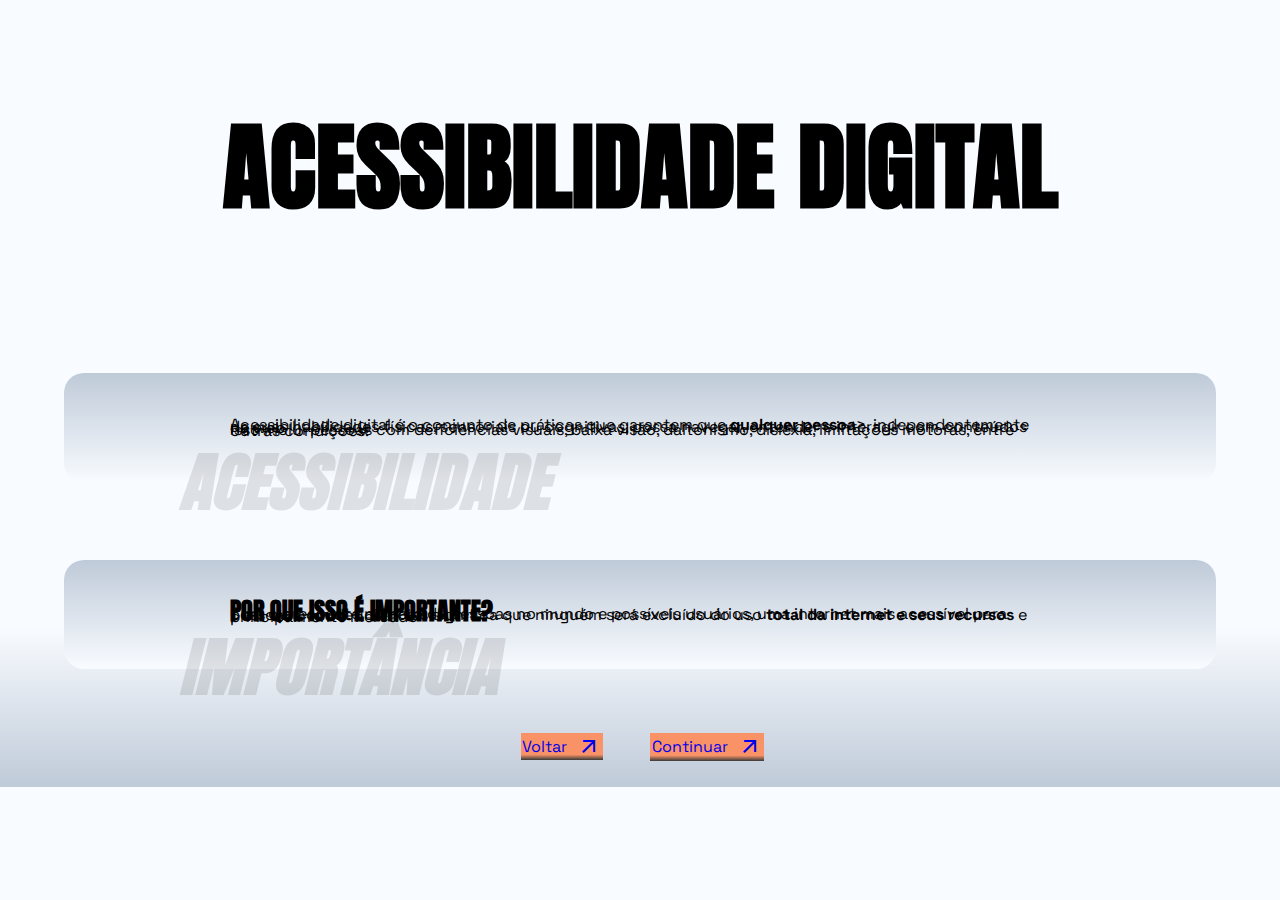
<file: src/pages/firstPage.html>
<!DOCTYPE html>
<html lang="pt-BR">
<head>
    <meta charset="UTF-8">
    <meta name="viewport" content="width=device-width, initial-scale=1.0">
    <title>Karsater | acessibilidade digital</title>
    <link rel="stylesheet" href="../styles/style.css">
    <link rel="preconnect" href="https://fonts.googleapis.com">
    <link rel="preconnect" href="https://fonts.gstatic.com" crossorigin>
    <link href="https://fonts.googleapis.com/css2?family=Anton&display=swap" rel="stylesheet">
    <link href="https://fonts.googleapis.com/css2?family=Space+Grotesk:wght@300..700&display=swap" rel="stylesheet">
    <link rel="stylesheet" href="https://fonts.googleapis.com/css2?family=Material+Symbols+Outlined:opsz,wght,FILL,GRAD@24,400,0,0&icon_names=arrow_outward" />
</head>
<body>
    <main>
        <h1>acessibilidade digital</h1>
    </main>

    <section>
        <p>Acessibilidade digital é o conjunto de práticas que garantem que <strong>qualquer pessoa</strong>>, independentemente de suas habilidades físicas, sensoriais ou cognitivas, possa navegar, entender e interagir com conteúdos na web 
            <br>
        Isso inclui pessoas com deficiências visuais, baixa visão, daltonismo, dislexia, limitações motoras, entre outras condições!
        </p>
        <h3 id="backgroundText">Acessibilidade</h3>
    </section>
    <section>
        <h2>Por que isso é importante?</h2>
        <p>Com o crescente número de pessoas no mundo e possíveis usuários, uma internet mais acessível para pessoas com deficiências significa que ninguém será excluído do uso <strong>total da internet e seus recursos</strong> e principalmente mercado</p>
        <h3 id="backgroundText">importância</h3>
    </section>
    <div class="buttonContainer">
            <div class="buttonContinue">
                <a href="./secondPage.html">Continuar <span class="material-symbols-outlined">
                arrow_outward
                </span></a>
            </div>
        <div class="buttonContinue">
                <a href="../../index.html">Voltar <span class="material-symbols-outlined">
                arrow_outward
                </span></a>
        </div>
    </div>
</body>
</html>
</file>
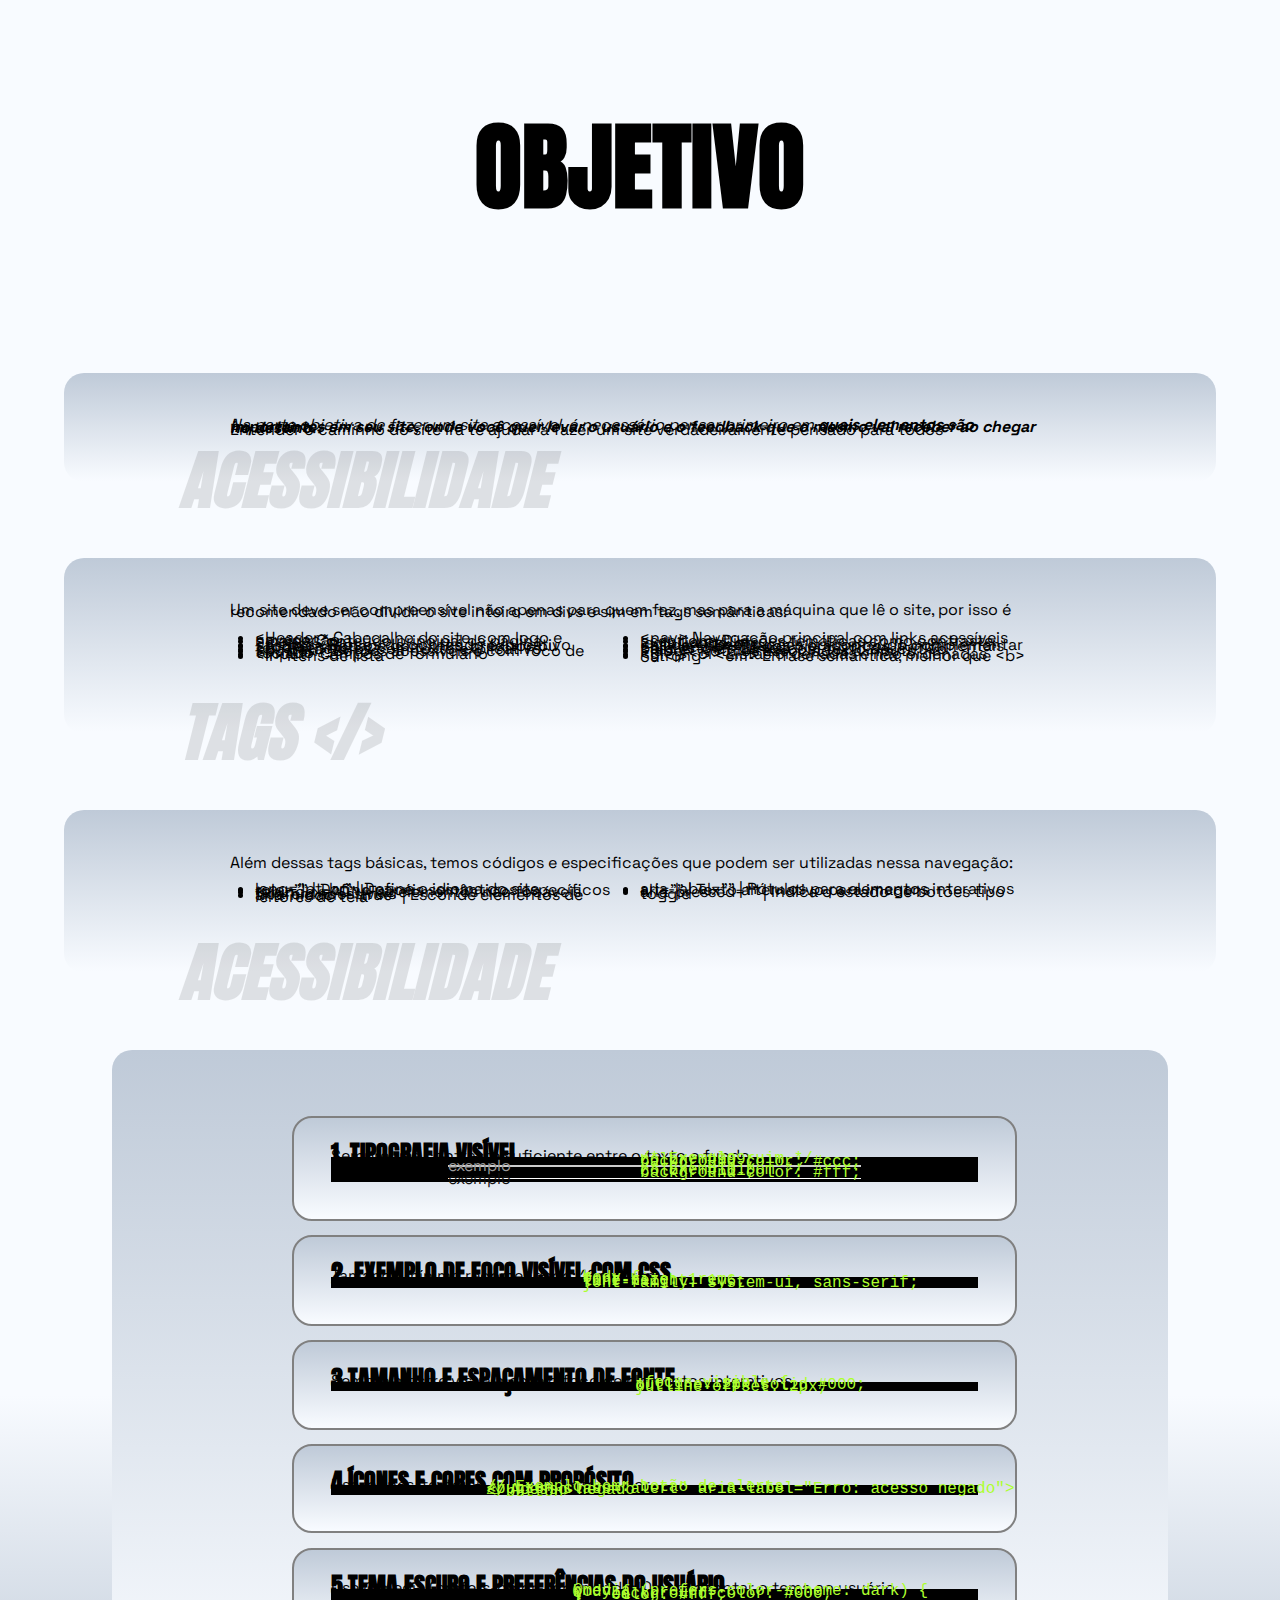
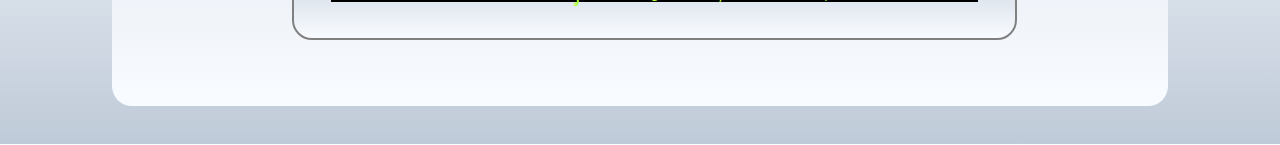
<file: src/pages/objective.html>
<!DOCTYPE html>
<html lang="pt-BR">
<head>
    <meta charset="UTF-8">
    <meta name="viewport" content="width=device-width, initial-scale=1.0">
    <title>Karsater | acessibilidade digital</title>
    <link rel="stylesheet" href="../styles/style.css">
    <link rel="preconnect" href="https://fonts.googleapis.com">
    <link rel="preconnect" href="https://fonts.gstatic.com" crossorigin>
    <link href="https://fonts.googleapis.com/css2?family=Anton&display=swap" rel="stylesheet">
    <link href="https://fonts.googleapis.com/css2?family=Space+Grotesk:wght@300..700&display=swap" rel="stylesheet">
    <link rel="stylesheet" href="https://fonts.googleapis.com/css2?family=Material+Symbols+Outlined:opsz,wght,FILL,GRAD@24,400,0,0&icon_names=arrow_outward" />
</head>
<body>
    <main>
        <h1>Objetivo</h1>
    </main>

    <section>
        <em>Na parte objetiva de fazer um site acessível, é necessário pensar primeiro em <strong>quais elementos são importantes em seu site, onde você quer levar o usuário e o feedback que o mesmo vai receber ao chegar no destino</strong>.
        </em>
        <p>Entender o caminho do site irá te ajudar a fazer um site verdadeiramente pensado para todos</p>
        <h3 id="backgroundText">Acessibilidade</h3>
    </section>
    <section>
        <p>Um site deve ser compreensível não apenas para quem faz, mas para a máquina que lê o site, por isso é recomendado não dividir o site inteiro em divs e sim em tags semânticas:
            <ul>
                <li>&lt;Header&gt; Cabeçalho do site, com logo e navegação </li>
                <li>&lt;nav&gt; Navegação principal com links acessíveis</li>
                <li>&lt;main&gt; Conteúdo principal da página</li> 
                <li>&lt;section&gt; Divisões temáticas como contraste, legibilidade, etc.</li>
                <li>&lt;article&gt; Blocos de conteúdo explicativo</li>
                <li>&lt;aside&gt; Observações ou conteúdo complementar</li>
                <li>&lt;footer&gt; Rodapé com links, créditos ou ferramentas</li>
                <li>&lt;h1&gt; a &lt;h6&gt; Títulos hierárquicos, fundamentais para leitores de tela </li>
                <li>&lt;p&gt; Parágrafos com texto explicativo</li>
                <li>&lt;a href="#"&gt; Links com texto descritivo</li>
                <li>&lt;button&gt; Botões acessíveis e com foco de teclado</li>
                <li>&lt;label&gt; Rótulos associados a inputs</li>
                <li>&lt;input&gt; Campos de formulário</li>
                <li>&lt;ul&gt; / &lt;ol&gt; Listas ordenadas e não ordenadas</li>
                <li>&lt;li&gt; Itens de lista</li>
                <li>&lt;strong&gt; &lt;em&gt; Ênfase semântica, melhor que &lt;b> ou &lt;i></li>
            </ul>
        </p>
        <h3 id="backgroundText">Tags &lt;/&gt;</h3>
    </section>
    <section>
        <p>Além dessas tags básicas, temos códigos e especificações que podem ser utilizadas nessa navegação:</p>
        <ul>
            <li>lang="pt-br" | Define o idioma do site</li>
            <li>aria-label="" | Rótulos para elementos interativos</li>
            <li>role="" | Define papéis semânticos específicos</li>
            <li>alt="" | Texto alternativo para imagens</li>
            <li>tabindex="0" | Faz elementos não focáveis ficarem acessíveis</li>
            <li>aria-pressed="" | Indica o estado de botões tipo toggle</li>
            <li>aria-hidden="true" | Esconde elementos de leitores de tela</li>
        </ul>
        <h3 id="backgroundText">Acessibilidade</h3>
    </section>
    <section>
        <article class="codeCssExemplo" tabindex="0">
            <h2>1. Tipografia visível</h2>
            <p>Sempre use contraste suficiente entre o texto e fundo</p>
            <div class="preCode">
                <pre><code>
                    /* Exemplo ruim */
                    color: #999;
                    background-color: #ccc;
                    <p id="exemploUm">exemplo</p>

                    /* Exemplo bom */
                    color: #111;
                    background-color: #fff;

                    <p id="exemploDois">exemplo</p>
                </code></pre>
            </div>
        </article>
        <article class="codeCssExemplo" tabindex="0">
            <h2>2. Exemplo de foco visível com CSS </h2>
            <p>Tamanho mínimo recomendado: 16px (1rem)</p>
            <div class="preCode">
                <pre><code>
                    body {
                    font-size: 1rem;
                    line-height: 1.6;
                    font-family: system-ui, sans-serif;
                    }
                </code></pre>
            </div>
        </article>
        <article class="codeCssExemplo" tabindex="0">
            <h2>3.Tamanho e espaçamento de fonte</h2>
            <p>Sempre mostre visualmente o foco de elementos interativos</p>
            <div class="preCode">
                <pre><code>
                    :focus-visible {
                    outline: 2px solid #000;
                    outline-offset: 2px;
                    }
                </code></pre>
            </div>
        </article>
        <article class="codeCssExemplo" tabindex="0">
            <h2>4.Ícones e cores com propósito</h2>
            <p>Use ícones, texto ou padrões junto da cor</p>
            <div class="preCode">
                <pre><code>
                    // Exemplo bom: botão de alerta
                    &lt;button class="alert" aria-label="Erro: acesso negado"&gt;
                    ⚠ Acesso negado
                    &lt;/button&gt;
                </code></pre>
            </div>
        </article>
        <article class="codeCssExemplo" tabindex="0">
            <h2>5.Tema escuro e preferências do usuário</h2>
            <p>Use @media (prefers-color-scheme: dark) para adaptar o tema ao usuário</p>
            <div class="preCode">
                <pre><code>
                    @media (prefers-color-scheme: dark) {
                    body {
                        background-color: #000;
                        color: #fff;
                    }
                    }
                </code></pre>
            </div>
        </article>
    </section>
</file>
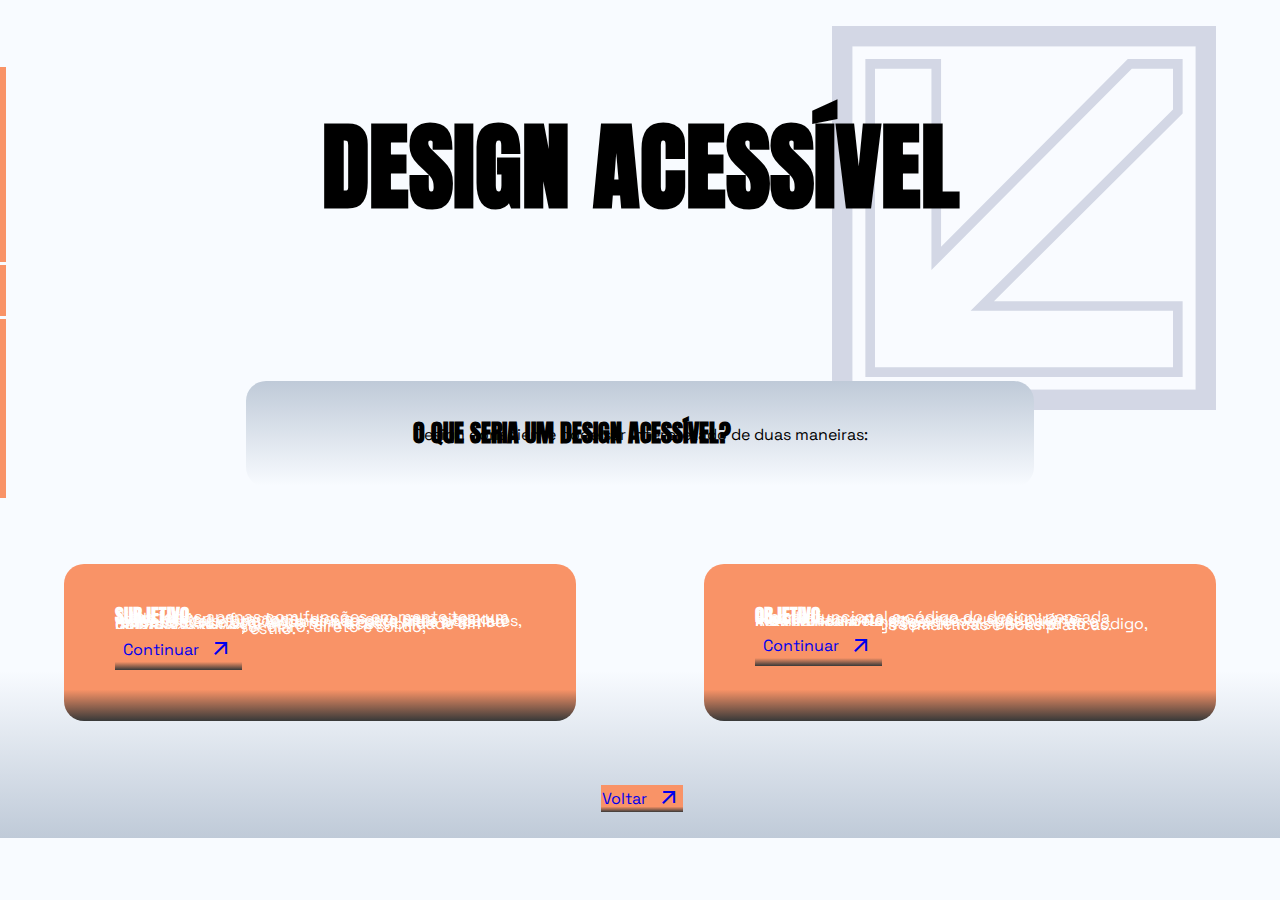
<file: src/pages/secondPage.html>
<!DOCTYPE html>
<html lang="pt-BR">
<head>
    <meta charset="UTF-8">
    <meta name="viewport" content="width=device-width, initial-scale=1.0">
    <title>Karsater | Design acessível</title>
    <link rel="stylesheet" href="../styles/style.css">
    <link rel="preconnect" href="https://fonts.googleapis.com">
    <link rel="preconnect" href="https://fonts.gstatic.com" crossorigin>
    <link href="https://fonts.googleapis.com/css2?family=Anton&display=swap" rel="stylesheet">
    <link href="https://fonts.googleapis.com/css2?family=Space+Grotesk:wght@300..700&display=swap" rel="stylesheet">
    <link rel="stylesheet" href="https://fonts.googleapis.com/css2?family=Material+Symbols+Outlined:opsz,wght,FILL,GRAD@24,400,0,0&icon_names=arrow_outward" />
    <link href="https://fonts.googleapis.com/css2?family=Press+Start+2P&display=swap" rel="stylesheet">
    <link href="https://fonts.googleapis.com/css2?family=Press+Start+2P&display=swap" rel="stylesheet">
</head>
<body>
    <div class="sideStuffPageThree">
        <p></p>
        <p></p>
        <p></p>
        <p></p>
    </div>
    <main>
        <h1>Design acessível</h1>
        <div class="marquee">
            <p class="marqueeText">Essa é a parte mais complexa desse tema: o design acessível. Há duas partes desse tópico: a parte objetiva e código e a parte mais subjetiva // Eu separei ambas as partes para focar em coisas diferentes, até porque um é objetivamente mais fácil de explicar do que o outro // tipo... como eu iria explicar uma vibe? Exatamente, eu não conseguiria! // Trivia sobre Karsater: Todos são do mal, mas alguns são mais malvados que outros, por exemplo, Good Girl !!!</p>
        </div>
    </main>
    <section>
        <div class="firstSectionContent">
            <h2>O que seria um design acessível?</h2>
            <p>Design consciente pode ser interpretado de duas maneiras:</p>
        </div>
    </section>
    <div class="secondPageAsides">
        <aside>
            <h3>Objetivo</h3>
            <p>A parte funcional e código do design, pensada especificamente em como o usuário irá se movimentar pelo site, acessar suas páginas e interagir com funções. <br>
            Essa parte pensa na parte mais backend do código, pensando em tags semânticas e boas práticas.
            </p>
            <div class="buttonContinue">
                <a href="./objective.html" id="buttonThatsAnimate">Continuar<span class="material-symbols-outlined">
                arrow_outward
                </span></a>
            </div>
        </aside>
        <aside>
            <h3>subjetivo</h3>
            <p>Sites feitos apenas com funções em mente tem um estilo básico e funcional, o que serve para sites que requerem tais funções; mas não para sites populares, redes sociais e etc. Ainda sim, a parte mais artistica do projeto também deve ter a acessibilidade em mente <br>
            Um design deve ser claro, direto e sólido, independente do estilo.
            </p>
            <div class="buttonContinue">
                <a href="./subjective.html" id="buttonThatsAnimate">Continuar<span class="material-symbols-outlined">
                arrow_outward
                </span></a>
            </div>
        </aside>
    </div>
    <div class="buttonContainer">
        <div class="buttonContinue">
                <a href="../../index.html" id="buttonThatsAnimate">Voltar <span class="material-symbols-outlined">
                arrow_outward
                </span></a>
        </div>
    </div>
    <img src="../assets/imgs/logoK.svg" alt="" id="logoK">
</body>
<script src="../js/delayedATag.js"></script>
</html>
</file>
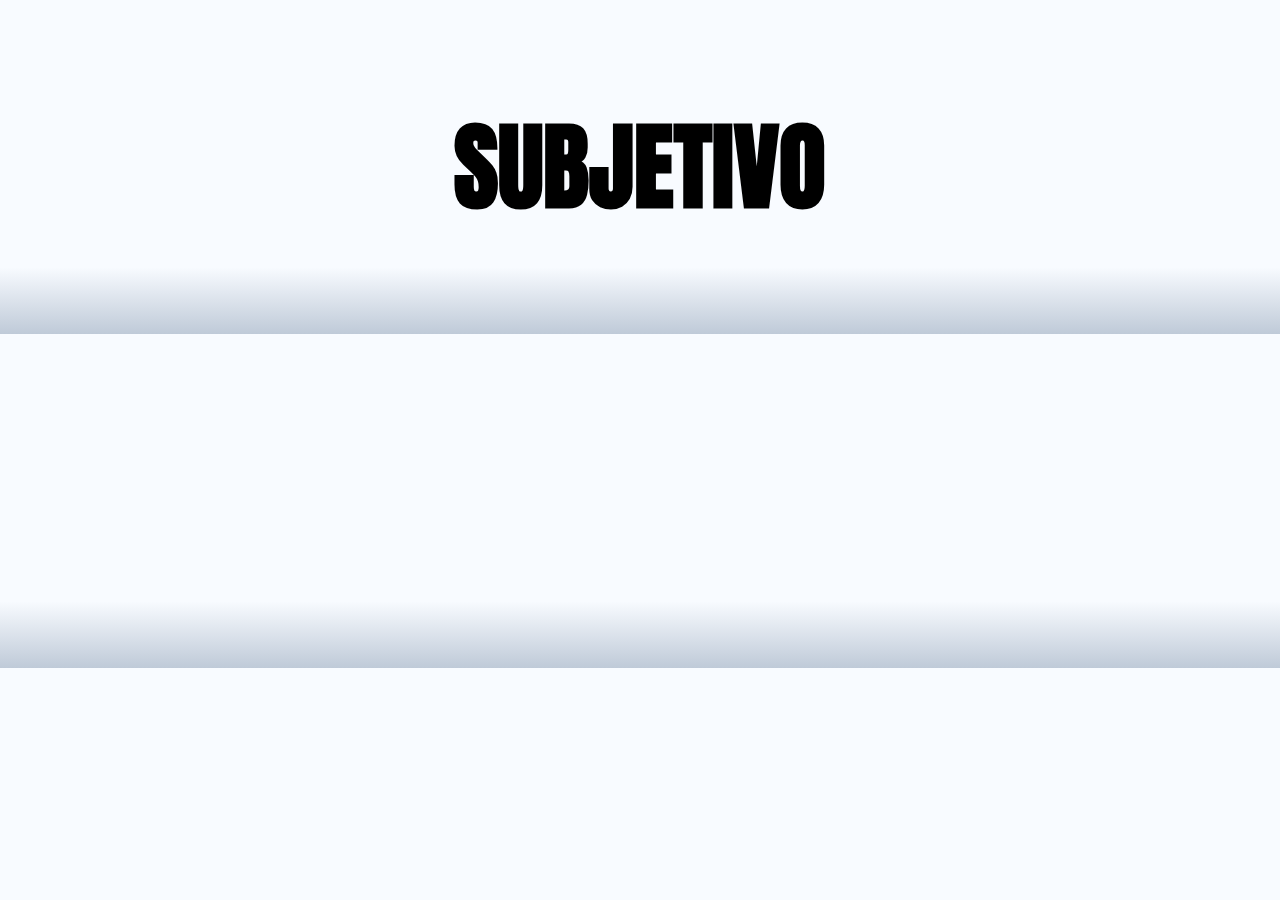
<file: src/pages/subjective.html>
<!DOCTYPE html>
<html lang="pt-BR">
<head>
    <meta charset="UTF-8">
    <meta name="viewport" content="width=device-width, initial-scale=1.0">
    <title>Karsater | acessibilidade digital</title>
    <link rel="stylesheet" href="../styles/style.css">
    <link rel="preconnect" href="https://fonts.googleapis.com">
    <link rel="preconnect" href="https://fonts.gstatic.com" crossorigin>
    <link href="https://fonts.googleapis.com/css2?family=Anton&display=swap" rel="stylesheet">
    <link href="https://fonts.googleapis.com/css2?family=Space+Grotesk:wght@300..700&display=swap" rel="stylesheet">
    <link rel="stylesheet" href="https://fonts.googleapis.com/css2?family=Material+Symbols+Outlined:opsz,wght,FILL,GRAD@24,400,0,0&icon_names=arrow_outward" />
</head>
<body>
    <main>
        <h1>subjetivo</h1>
    </main>
</file>
<file: src/styles/style.css>
@import url(./global.css);

body{
    background:linear-gradient(to bottom, #F8FBFF 80%, #BFCAD8 100%);
    width: 100%; height: 100%;
    font-family: "Space Grotesk" Arial, Helvetica, sans-serif;
}

h1, h2 , h3 , h4 ,h5 {
    font-family: 'Anton', Impact, 'Haettenschweiler', 'Arial Narrow Bold';
    text-transform: uppercase;
}

section{
    background:linear-gradient(to top, #F8FBFF 1%, #BFCAD8 100%);
    border-radius:20px;
    padding:4% 13%;
    margin: 3% 5%; 
    position: relative;
}

aside{
    background:linear-gradient(to bottom, #f99367 80%, #383939 100%); color: white;
    border-radius:20px;
    padding:4%;
    margin: 3% 5%; 
    position: relative;
    width: 50%;
}

div{
    z-index: 3;
}

p, a, em, li{
    font-family: "Space Grotesk", sans-serif;
}

ul{
    display:grid; grid-template-columns: 1fr 1fr;
    padding:3%;
}

main{
    padding: 13%;
    font-size: 3em;
    height:100%; width: 100%;
    display: flex; align-items: center; justify-content: center; flex-direction: column;
}
main>img{
    width: 50%;
}

.marquee {
  width: 100%;
  overflow: hidden;
  white-space: nowrap;
  position: relative;
}

.marqueeText {
  display: inline-block;
  background: black;
  font-size: 19px;
  color:rgb(202, 202, 202);
  padding: 0px 100% 0px 40%;
  margin: 0px 150% 0px 100%;
  font-family: "Press Start 2P", system-ui;;text-transform: capitalize; font-style: italic;letter-spacing: 1.5px;
  animation: marquee 45s linear infinite;
  cursor: default;
}

@keyframes marquee {
  0%   { transform: translateX(0%); }
  100% { transform: translateX(-100%); }
}

#firstSection{
    padding:5% 13%; margin-bottom: 5%;
    display:flex; flex-direction: column; position: relative;
}

#firstSection>h2{
    font-size: 2em;
}

.firstSectionContent{
    background: none;
    z-index: 2;
}

.buttonContainer{
    display:flex; flex-direction: row-reverse;align-items: center;justify-self: center; gap:50px;
    margin:2%;
}

.buttonContinue{
    display:flex; align-items: center;
    background: none;
}

.buttonContinue>a{
    background:linear-gradient(to bottom, #f99367 80%, #383939 100%);
    padding:2%;
    display:flex; align-items: center; gap:10px;
    z-index: 2;
}

#backgroundText{
    display:block; position: absolute;
    font-size: 4em;  text-transform: uppercase; font-style: italic;
    z-index: 1;
    left:10%; bottom: 0%;
    opacity: 10%;
    cursor:default;
}

.buttonAnim{animation: blinking 0.1s infinite}
@keyframes blinking{
    0%{ color: black;}
    50%{color: white;}
    100%{ color: black;}
}
/* Page 1 one first */

.metrics{
    display:flex; justify-content: center; align-items: center; gap:20%;
    text-align: center;
}

article{
    background:linear-gradient(to top, #F8FBFF 1%, #BFCAD8 100%);
    border-radius:20px;
    padding:4% 9%;
    width: 350px;
}

article>h2>strong{color:#d82323}

/* page 2 second two */

.secondPageAsides{
    display:flex; flex-direction: row-reverse;
}

/* page objective */

#cssExemple{
    display: flex; justify-content: center; align-items: center;
}

.cssExempleGrid{
    display:grid; justify-content: center; align-items: center;
    grid-template-columns: 1fr 1fr;
    gap: 40px;
}

.codeCssExemplo{
    width: 100%;
    padding: 5%; margin: 2%;
    border:2px solid gray;
}

.preCode{
    display: flex;justify-content: center;align-items: center;
    width: 100%;
    background-color: black; color:greenyellow;
}

#exemploUm{color:#999;background-color: #ccc;}
#exemploDois{color:#111;background-color:#fff}

/* page subjective */

#cleanExemple{
    display: flex; flex-direction: column; justify-content: center; align-items: center;
    border-radius:20px;
    padding:4% 13%;
    margin: 3% 5%; 
    position: relative;
    background-color: wheat;
    color: black;
}

#leftLine{
    display:flex; position: absolute; left:185px;
    width: 5px; height: 100px; 
    background-color: black;
}
#leftLine2{display:flex; position: absolute; left:0px;
    width: 175px; height: 50px; 
    background-color: black;}
#rightLine{
    display:flex; position: absolute; right:185px;
    width: 5px; height: 100px; 
    background-color: black;
}
#rightLine2{
    display:flex; position: absolute; right:0px;
    width: 175px; height: 50px; 
    background-color: black;
}

#cleanExemple>p{
    text-align: center;
    border-right: 5px solid black;
    border-left: 5px solid black;
    padding:0px 5%;
}

#functionExemple{
    display: flex; align-items: center; justify-content: center; gap:80px;
    border-radius:20px;
    padding:4% 13%; margin: 3% 5%; 
    position: relative;
    background-color: white; border: 3px solid #424d82
}

#functionAnimate{width: 20%; animation: function 4s infinite;}

@keyframes function {
    0%{transform: rotate(0deg); opacity:100%;}
    16%{transform: rotate(90deg); opacity: 100%;}
    18%{transform: rotate(90deg); opacity: 0%;}
    20%{transform: rotate(90deg); opacity: 100%;}
    22%{transform: rotate(90deg); opacity: 0%;}
    25%{transform: rotate(90deg); opacity: 100%;}
    42%{transform: rotate(180deg); opacity: 100%;}
    44%{transform: rotate(180deg); opacity: 0%;}
    46%{transform: rotate(180deg); opacity: 100%;}
    48%{transform: rotate(180deg); opacity: 0%;}
    50%{transform: rotate(180deg); opacity: 100%;}
    64%{transform: rotate(270deg); opacity: 100%;}
    66%{transform: rotate(270deg); opacity: 0%;}
    68%{transform: rotate(270deg); opacity: 100%;}
    72%{transform: rotate(270deg); opacity: 0%;}
    75%{transform: rotate(270deg); opacity: 100%;}
    94%{transform: rotate(360deg); opacity: 100%;}
    96%{transform: rotate(360deg); opacity: 100%;}
    96%{transform: rotate(360deg); opacity: 0%;}
    98%{transform: rotate(360deg); opacity: 100%;}
    100%{transform: rotate(360deg); opacity: 0%;}
}

#robustExemple{
    display: flex; flex-direction: column; justify-content: center; align-items: flex-start;
    border:2px solid black;
    box-shadow: 15px 15px 30px black;
    border-radius:20px 20px 10px 10px;
    padding:4% 13%;
    margin: 3% 5%; 
    position: relative;
    background-color: rgb(231, 231, 231);
    color: black;
}

#headerMockUp {
    display:flex; justify-content: space-between; 
    align-items: center; position: absolute;
    top:0; left:0;
    border-radius: 20px 20px 0px 0px;
    background-color: #2361d1;
    color: white;
    width: 100%;
    padding: 5px 20px;
}

.headerElements {
  display: flex;
  align-items: center;
  justify-content: flex-end;
  gap: 10px;
}

.headerBtn {
  background-color: #e5e5e5;
  color: black;
  width: 32px;
  height: 32px;
  display: flex;
  align-items: center;
  justify-content: center;
  margin-left: 4px;
  border-radius: 5px;
  font-size: 20px;
}

.square {
  display: inline-block;
  width: 16px;
  height: 16px;
  border: 2.5px solid black;
  box-sizing: border-box;
}

.acessibilityToolsNav{
    display:flex; flex-direction: column; justify-content: center; align-items:flex-start;
}
/* third page 3 */

#socialNav{
    display:flex; align-items: center; gap:40px;
}


/* design stuff */

#logoK{
    display:flex; position: absolute;
    z-index: -1;
    width: 30%;
    right: 0; top: 0;
    opacity: 0.2;
    margin:2% 5%;
}

.endCredit{
    display:flex;flex-direction: column;justify-content: center;align-items: center;
}

#logoMozzer{
    width: 600px;
}

.sideStuff>p:nth-child(1){
    display: flex; position: absolute;
    left:-7px;top: 10%;
    background-color: #424d82;
    padding:2% 1%; margin-top:1%;
}
.sideStuff>p:nth-child(2){
    display: flex; position: absolute;
    left:-20px;top: 17%;
    background-color: #d82323;
    padding:2% 1%; margin-top:1%;
}
.sideStuff>p:nth-child(3){
    display: flex; position: absolute;
    left:-7px;top: 24%;
    background-color: #424d82;
    padding:2% 1%; margin-top:1%;
}
.sideStuff>p:nth-child(4){
    display: flex; position: absolute;
    left:-7px;top: 34%;
    background-color: #424d82;
    padding:7% 1%; margin-top:1%;
}

.sideStuffPageTwo>p:nth-child(1){
    display: flex; position: absolute;
    left:-20px;top: 6%;
    background-color: #424d82;
    padding:7% 1%; margin-top:1%;
}
.sideStuffPageTwo>p:nth-child(2){
    display: flex; position: absolute;
    left:-20px;top: 27%;
    background-color: #424d82;
    padding:2% 1%; margin-top:1%;
}
.sideStuffPageTwo>p:nth-child(3){
    display: flex; position: absolute;
    left:-20px;top: 34%;
    background-color: #424d82;
    padding:2% 1%; margin-top:1%;
}
.sideStuffPageTwo>p:nth-child(4){
    display: flex; position: absolute;
    left:-20px;top: 42%;
    background-color: #424d82;
    padding:13% 1%; margin-top:1%;
}

.sideStuffPageThree>p:nth-child(1){
    display: flex; position: absolute;
    left:-20px;top: 6%;
    background-color: #f99367;
    padding:7% 1%; margin-top:1%;
}
.sideStuffPageThree>p:nth-child(2){
    display: flex; position: absolute;
    left:-20px;top: 22%;
    background-color: #f99367;
    padding:2% 1%; margin-top:1%;
}
.sideStuffPageThree>p:nth-child(3){
    display: flex; position: absolute;
    left:-20px;top: 28%;
    background-color: #f99367;
    padding:2% 1%; margin-top:1%;
}
.sideStuffPageThree>p:nth-child(4){
    display: flex; position: absolute;
    left:-20px;top: 34%;
    background-color: #f99367;
    padding:7% 1%; margin-top:1%;
}
</file>
